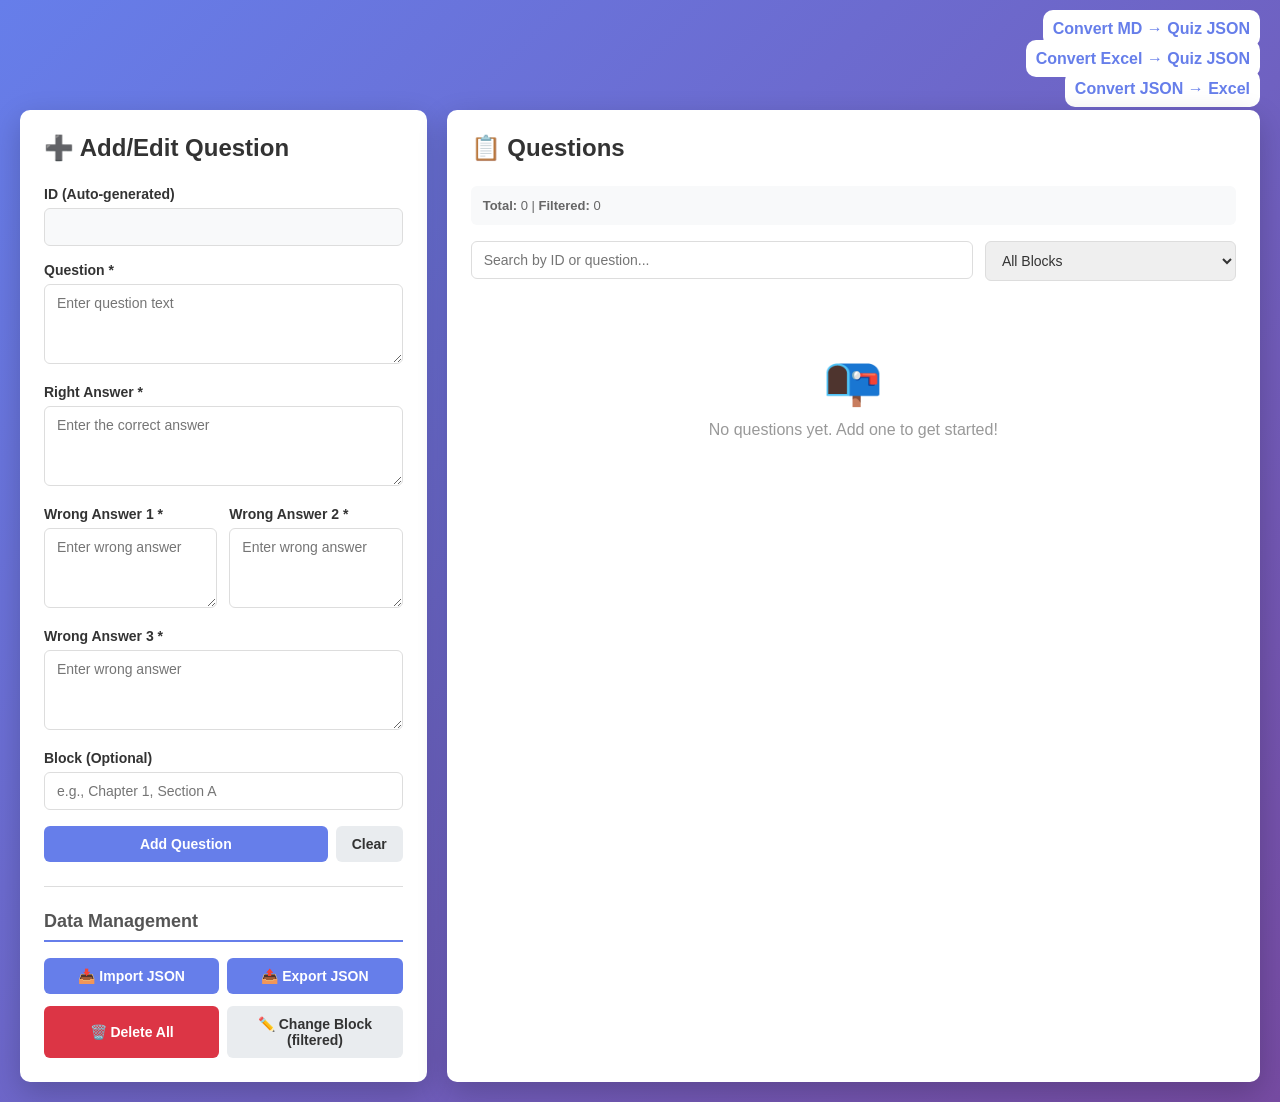
<file: index.html>
<!DOCTYPE html>
<html lang="en">
<head>
  <meta charset="UTF-8">
  <meta name="viewport" content="width=device-width, initial-scale=1.0">
  <title>Quiz CRUD Manager</title>
  <style>
    * {
      margin: 0;
      padding: 0;
      box-sizing: border-box;
    }

    body {
      font-family: -apple-system, BlinkMacSystemFont, 'Segoe UI', Roboto, sans-serif;
      background: linear-gradient(135deg, #667eea 0%, #764ba2 100%);
      min-height: 100vh;
      padding: 20px;
    }

    .container {
      max-width: 1400px;
      margin: 0 auto;
      display: grid;
      grid-template-columns: 1fr 2fr;
      gap: 20px;
    }

    @media (max-width: 1024px) {
      .container {
        grid-template-columns: 1fr;
      }
    }

    .card {
      background: white;
      border-radius: 10px;
      padding: 24px;
      box-shadow: 0 10px 30px rgba(0, 0, 0, 0.2);
    }

    h1 {
      color: #333;
      margin-bottom: 24px;
      font-size: 24px;
    }

    h2 {
      color: #555;
      margin-bottom: 16px;
      font-size: 18px;
      border-bottom: 2px solid #667eea;
      padding-bottom: 8px;
    }

    .form-group {
      margin-bottom: 16px;
    }

    label {
      display: block;
      font-weight: 600;
      margin-bottom: 6px;
      color: #333;
      font-size: 14px;
    }

    input, textarea, select {
      width: 100%;
      padding: 10px 12px;
      border: 1px solid #ddd;
      border-radius: 6px;
      font-family: inherit;
      font-size: 14px;
      color: #333;
    }

    input:focus, textarea:focus, select:focus {
      outline: none;
      border-color: #667eea;
      box-shadow: 0 0 0 3px rgba(102, 126, 234, 0.1);
    }

    textarea {
      resize: vertical;
      min-height: 80px;
    }

    .button-group {
      display: flex;
      gap: 8px;
      flex-wrap: wrap;
    }

    button {
      padding: 10px 16px;
      border: none;
      border-radius: 6px;
      cursor: pointer;
      font-weight: 600;
      font-size: 14px;
      transition: all 0.3s ease;
    }

    .btn-primary {
      background: #667eea;
      color: white;
      flex: 1;
    }

    .btn-primary:hover {
      background: #5568d3;
      transform: translateY(-2px);
      box-shadow: 0 4px 12px rgba(102, 126, 234, 0.3);
    }

    .btn-primary:disabled {
      background: #ccc;
      cursor: not-allowed;
      transform: none;
    }

    .btn-secondary {
      background: #e9ecef;
      color: #333;
    }

    .btn-secondary:hover {
      background: #dee2e6;
    }

    .btn-danger {
      background: #dc3545;
      color: white;
    }

    .btn-danger:hover {
      background: #c82333;
    }

    .btn-small {
      padding: 6px 12px;
      font-size: 12px;
    }

    .alert {
      padding: 12px 16px;
      border-radius: 6px;
      margin-bottom: 16px;
      font-size: 14px;
    }

    .alert.error {
      background: #fee;
      color: #c33;
      border-left: 4px solid #c33;
    }

    .alert.success {
      background: #efe;
      color: #3c3;
      border-left: 4px solid #3c3;
    }

    .alert.info {
      background: #e7f3ff;
      color: #0c5aa0;
      border-left: 4px solid #2196F3;
    }

    .search-filter {
      display: grid;
      grid-template-columns: 2fr 1fr;
      gap: 12px;
      margin-bottom: 16px;
    }

    @media (max-width: 768px) {
      .search-filter {
        grid-template-columns: 1fr;
      }
    }

    .data-panel {
      max-height: 600px;
      overflow-y: auto;
    }

    .question-item {
      background: #f8f9fa;
      border: 1px solid #ddd;
      border-radius: 6px;
      padding: 16px;
      margin-bottom: 12px;
      cursor: pointer;
      transition: all 0.3s ease;
    }

    .question-item:hover {
      border-color: #667eea;
      box-shadow: 0 4px 12px rgba(102, 126, 234, 0.15);
    }

    .question-item.selected {
      background: #e8ebff;
      border-color: #667eea;
    }

    .question-id {
      display: inline-block;
      background: #667eea;
      color: white;
      padding: 4px 8px;
      border-radius: 4px;
      font-weight: 600;
      font-size: 12px;
      margin-right: 8px;
    }

    .question-text {
      color: #333;
      font-weight: 600;
      margin: 8px 0;
      word-break: break-word;
    }

    .question-meta {
      display: flex;
      gap: 12px;
      flex-wrap: wrap;
      margin: 8px 0;
      font-size: 13px;
      color: #666;
    }

    .question-block {
      display: inline-block;
      background: #e7f3ff;
      color: #0c5aa0;
      padding: 2px 8px;
      border-radius: 3px;
    }

    .answer-preview {
      font-size: 13px;
      color: #666;
      margin-top: 8px;
      padding: 8px;
      background: white;
      border-radius: 4px;
    }

    .answer-preview strong {
      color: #3c3;
    }

    .question-actions {
      display: flex;
      gap: 6px;
      margin-top: 12px;
    }

    .form-row {
      display: grid;
      grid-template-columns: 1fr 1fr;
      gap: 12px;
    }

    @media (max-width: 768px) {
      .form-row {
        grid-template-columns: 1fr;
      }
    }

    .stats {
      background: #f8f9fa;
      padding: 12px;
      border-radius: 6px;
      margin-bottom: 16px;
      font-size: 13px;
      color: #666;
    }

    .empty-state {
      text-align: center;
      padding: 40px 20px;
      color: #999;
    }

    .empty-state-icon {
      font-size: 48px;
      margin-bottom: 12px;
    }

    input[type="text"].readonly {
      background: #f8f9fa;
      color: #999;
    }

    .modal {
      display: none;
      position: fixed;
      top: 0;
      left: 0;
      right: 0;
      bottom: 0;
      background: rgba(0, 0, 0, 0.5);
      z-index: 1000;
      justify-content: center;
      align-items: center;
    }

    .modal.show {
      display: flex;
    }

    .modal-content {
      background: white;
      padding: 24px;
      border-radius: 10px;
      max-width: 400px;
      width: 100%;
    }

    .modal-content h3 {
      margin-bottom: 16px;
      color: #333;
    }

    .modal-buttons {
      display: flex;
      gap: 8px;
      justify-content: flex-end;
      margin-top: 20px;
    }
  </style>
</head>
<body>
  <div style="text-align:right;margin-bottom:12px;"><a href="md-to-quiz-json.html" style="border-radius: 10px;padding: 10px;background-color: white;color:#667eea;text-decoration:none;font-weight:600;">Convert MD → Quiz JSON</a></div>
  <div style="text-align:right;margin-bottom:12px;"><a href="excel-converter.html" style="border-radius: 10px;padding: 10px;background-color: white;color:#667eea;text-decoration:none;font-weight:600;">Convert Excel → Quiz JSON</a></div>
  <div style="text-align:right;margin-bottom:12px;"><a href="json-to-excel.html" style="border-radius: 10px;padding: 10px;background-color: white;color:#667eea;text-decoration:none;font-weight:600;">Convert JSON → Excel</a></div>
  <div class="container">
    <!-- Left Panel: Form -->
    <div class="card">
      <h1>➕ Add/Edit Question</h1>
      <div id="formAlert"></div>

      <form id="quizForm">
        <div class="form-group">
          <label>ID (Auto-generated)</label>
          <input type="text" id="idField" class="readonly" readonly>
        </div>

        <div class="form-group">
          <label>Question *</label>
          <textarea id="questionField" placeholder="Enter question text" required></textarea>
          <small id="questionError" style="color: #c33; display: none;"></small>
        </div>

        <div class="form-group">
          <label>Right Answer *</label>
          <textarea id="rightAnswerField" placeholder="Enter the correct answer" required></textarea>
        </div>

        <div class="form-row">
          <div class="form-group">
            <label>Wrong Answer 1 *</label>
            <textarea id="wrong1Field" placeholder="Enter wrong answer" required></textarea>
          </div>
          <div class="form-group">
            <label>Wrong Answer 2 *</label>
            <textarea id="wrong2Field" placeholder="Enter wrong answer" required></textarea>
          </div>
        </div>

        <div class="form-group">
          <label>Wrong Answer 3 *</label>
          <textarea id="wrong3Field" placeholder="Enter wrong answer" required></textarea>
        </div>

        <div class="form-group">
          <label>Block (Optional)</label>
          <input type="text" id="blockField" placeholder="e.g., Chapter 1, Section A">
        </div>

        <div class="button-group">
          <button type="submit" class="btn-primary" id="submitBtn">Add Question</button>
          <button type="reset" class="btn-secondary">Clear</button>
          <button type="button" class="btn-secondary" id="cancelEditBtn" style="display: none;">Cancel Edit</button>
        </div>
      </form>

      <hr style="margin: 24px 0; border: none; border-top: 1px solid #ddd;">
      <h2 style="margin-top: 0;">Data Management</h2>

      <div class="button-group">
        <button type="button" class="btn-primary" id="importBtn" style="flex: 1;">📥 Import JSON</button>
        <button type="button" class="btn-primary" id="exportBtn" style="flex: 1;">📤 Export JSON</button>
      </div>

      <div class="button-group" style="margin-top:12px;">
        <button type="button" class="btn-danger" id="deleteAllBtn" style="flex: 1;">🗑️ Delete All</button>
        <button type="button" class="btn-secondary" id="bulkBlockBtn" style="flex: 1;">✏️ Change Block (filtered)</button>
      </div>

      <input id="importFile" type="file" accept=".json" style="display: none;">
    </div>

    <!-- Right Panel: Data Display -->
    <div class="card">
      <h1>📋 Questions</h1>

      <div class="stats">
        <strong>Total:</strong> <span id="totalCount">0</span> | 
        <strong>Filtered:</strong> <span id="filteredCount">0</span>
        <span style="float: right; font-size: 12px; color: #999;" id="lastExport"></span>
      </div>

      <div class="search-filter">
        <div class="form-group">
          <input type="text" id="searchInput" placeholder="Search by ID or question...">
        </div>
        <div class="form-group">
          <select id="blockFilter">
            <option value="">All Blocks</option>
          </select>
        </div>
      </div>

      <div id="dataPanel" class="data-panel"></div>
    </div>
  </div>

  <!-- Delete Confirmation Modal -->
  <div id="deleteModal" class="modal">
    <div class="modal-content">
      <h3>Delete Question?</h3>
      <p>Are you sure you want to delete this question? This action cannot be undone.</p>
      <div class="modal-buttons">
        <button class="btn-secondary" id="cancelDeleteBtn">Cancel</button>
        <button class="btn-danger" id="confirmDeleteBtn">Delete</button>
      </div>
    </div>
  </div>

  <script>
    class QuizCRUD {
      constructor() {
        this.data = [];
        this.editingId = null;
        this.deleteTargetId = null;
        this.filteredData = [];

        this.form = document.getElementById('quizForm');
        this.idField = document.getElementById('idField');
        this.questionField = document.getElementById('questionField');
        this.rightAnswerField = document.getElementById('rightAnswerField');
        this.wrong1Field = document.getElementById('wrong1Field');
        this.wrong2Field = document.getElementById('wrong2Field');
        this.wrong3Field = document.getElementById('wrong3Field');
        this.blockField = document.getElementById('blockField');
        this.submitBtn = document.getElementById('submitBtn');
        this.cancelEditBtn = document.getElementById('cancelEditBtn');
        this.formAlert = document.getElementById('formAlert');
        this.questionError = document.getElementById('questionError');

        this.dataPanel = document.getElementById('dataPanel');
        this.searchInput = document.getElementById('searchInput');
        this.blockFilter = document.getElementById('blockFilter');
        this.totalCount = document.getElementById('totalCount');
        this.filteredCount = document.getElementById('filteredCount');

        this.deleteModal = document.getElementById('deleteModal');
        this.cancelDeleteBtn = document.getElementById('cancelDeleteBtn');
        this.confirmDeleteBtn = document.getElementById('confirmDeleteBtn');

        this.importBtn = document.getElementById('importBtn');
        this.importFile = document.getElementById('importFile');
        this.exportBtn = document.getElementById('exportBtn');
        this.deleteAllBtn = document.getElementById('deleteAllBtn');
        this.bulkBlockBtn = document.getElementById('bulkBlockBtn');
        this.lastExport = document.getElementById('lastExport');

        this.init();
      }

      init() {
        this.loadData();
        this.attachEventListeners();
        this.render();
      }

      loadData() {
        const stored = localStorage.getItem('quizData');
        this.data = stored ? JSON.parse(stored) : [];
      }

      saveData() {
        localStorage.setItem('quizData', JSON.stringify(this.data));
      }

      attachEventListeners() {
        this.form.addEventListener('submit', (e) => this.handleSubmit(e));
        this.cancelEditBtn.addEventListener('click', () => this.cancelEdit());
        this.searchInput.addEventListener('input', () => this.render());
        this.blockFilter.addEventListener('change', () => this.render());
        this.cancelDeleteBtn.addEventListener('click', () => this.closeDeleteModal());
        this.confirmDeleteBtn.addEventListener('click', () => this.confirmDelete());
        this.importBtn.addEventListener('click', () => this.importFile.click());
        this.importFile.addEventListener('change', (e) => this.handleImport(e));
        this.exportBtn.addEventListener('click', () => this.handleExport());
        this.deleteAllBtn.addEventListener('click', () => this.handleDeleteAll());
        this.bulkBlockBtn.addEventListener('click', () => this.handleBulkBlock());
      }

      handleSubmit(e) {
        e.preventDefault();
        this.formAlert.innerHTML = '';
        this.questionError.style.display = 'none';

        const question = this.questionField.value.trim();
        const rightAnswer = this.rightAnswerField.value.trim();
        const wrong1 = this.wrong1Field.value.trim();
        const wrong2 = this.wrong2Field.value.trim();
        const wrong3 = this.wrong3Field.value.trim();
        const block = this.blockField.value.trim();

        // Validation
        if (!question) {
          this.showFormAlert('Question cannot be empty', 'error');
          return;
        }

        if (!rightAnswer || !wrong1 || !wrong2 || !wrong3) {
          this.showFormAlert('All answer fields are required', 'error');
          return;
        }

        // Check for duplicate questions (excluding current edit)
        const isDuplicate = this.data.some(
          (item) => item.Question.toLowerCase() === question.toLowerCase() && item.id !== this.editingId
        );
        if (isDuplicate) {
          this.questionError.textContent = 'This question already exists!';
          this.questionError.style.display = 'block';
          this.showFormAlert('Question already exists', 'error');
          return;
        }

        const item = {
          id: this.editingId || this.generateId(),
          Question: question,
          RightAnswer: rightAnswer,
          Wrong1: wrong1,
          Wrong2: wrong2,
          Wrong3: wrong3,
          Block: block || null,
        };

        if (this.editingId) {
          // Update
          const index = this.data.findIndex((d) => d.id === this.editingId);
          if (index >= 0) {
            this.data[index] = item;
            this.showFormAlert('Question updated!', 'success');
          }
          this.cancelEdit();
        } else {
          // Create
          this.data.push(item);
          this.showFormAlert('Question added!', 'success');
          this.form.reset();
          this.idField.value = '';
        }

        this.saveData();
        this.render();
      }

      generateId() {
        return this.data.length > 0 ? Math.max(...this.data.map((d) => d.id)) + 1 : 1;
      }

      editItem(id) {
        const item = this.data.find((d) => d.id === id);
        if (!item) return;

        this.editingId = id;
        this.idField.value = item.id;
        this.questionField.value = item.Question;
        this.rightAnswerField.value = item.RightAnswer;
        this.wrong1Field.value = item.Wrong1;
        this.wrong2Field.value = item.Wrong2;
        this.wrong3Field.value = item.Wrong3;
        this.blockField.value = item.Block || '';
        this.submitBtn.textContent = 'Update Question';
        this.cancelEditBtn.style.display = 'inline-block';
        this.formAlert.innerHTML = '<div class="alert info">Editing mode</div>';

        window.scrollTo({ top: 0, behavior: 'smooth' });
      }

      cancelEdit() {
        this.editingId = null;
        this.form.reset();
        this.idField.value = '';
        this.submitBtn.textContent = 'Add Question';
        this.cancelEditBtn.style.display = 'none';
        this.formAlert.innerHTML = '';
        this.questionError.style.display = 'none';
      }

      deleteItem(id) {
        this.deleteTargetId = id;
        this.deleteModal.classList.add('show');
      }

      confirmDelete() {
        this.data = this.data.filter((d) => d.id !== this.deleteTargetId);
        this.saveData();
        this.closeDeleteModal();
        if (this.editingId === this.deleteTargetId) {
          this.cancelEdit();
        }
        this.render();
        this.showFormAlert('Question deleted!', 'success');
      }

      closeDeleteModal() {
        this.deleteModal.classList.remove('show');
        this.deleteTargetId = null;
      }

      showFormAlert(message, type) {
        this.formAlert.innerHTML = `<div class="alert ${type}">${message}</div>`;
      }

      handleImport(e) {
        const file = e.target.files[0];
        if (!file) return;

        const reader = new FileReader();
        reader.onload = (event) => {
          try {
            const imported = JSON.parse(event.target.result);

            // Validate imported data structure
            if (!Array.isArray(imported)) {
              this.showFormAlert('Invalid JSON: Expected an array of questions', 'error');
              return;
            }

            // Validate each item and auto-generate IDs if missing
            const validItems = imported
              .filter((item) => {
                return (
                  typeof item.Question === 'string' &&
                  typeof item.RightAnswer === 'string' &&
                  typeof item.Wrong1 === 'string' &&
                  typeof item.Wrong2 === 'string' &&
                  typeof item.Wrong3 === 'string' &&
                  (item.Block === null || item.Block === '' || typeof item.Block === 'string')
                );
              })
              .map((item) => ({
                ...item,
                // Auto-generate ID if missing or invalid
                id: typeof item.id === 'number' ? item.id : undefined,
                Block: item.Block || null,
              }));

            if (validItems.length === 0) {
              this.showFormAlert('No valid questions found in the JSON file', 'error');
              return;
            }

            if (validItems.length < imported.length) {
              this.showFormAlert(
                `Importing ${validItems.length} out of ${imported.length} questions. Some items were skipped due to missing required fields.`,
                'info'
              );
            }

            // Merge with existing data or replace
            if (this.data.length > 0) {
              const confirmReplace = confirm(
                `You have ${this.data.length} existing questions.\n\nDo you want to:\nOK = Replace all with imported data\nCancel = Merge with existing data`
              );
              if (confirmReplace) {
                this.data = this.assignIds(validItems);
              } else {
                // Merge: reassign IDs to avoid conflicts
                const maxId = Math.max(...this.data.map((d) => d.id), 0);
                const merged = validItems.map((item, index) => ({
                  ...item,
                  id: item.id || maxId + index + 1,
                }));
                this.data = [...this.data, ...merged];
              }
            } else {
              this.data = this.assignIds(validItems);
            }

            this.saveData();
            this.cancelEdit();
            this.render();
            this.showFormAlert('✓ Data imported successfully!', 'success');
          } catch (error) {
            this.showFormAlert(`Error parsing JSON: ${error.message}`, 'error');
          }
        };

        reader.readAsText(file);
        this.importFile.value = '';
      }

      assignIds(items) {
        let maxId = this.data.length > 0 ? Math.max(...this.data.map((d) => d.id), 0) : 0;
        return items.map((item) => {
          if (item.id === undefined) {
            item.id = ++maxId;
          } else {
            maxId = Math.max(maxId, item.id);
          }
          return item;
        });
      }

      handleExport() {
        if (this.data.length === 0) {
          this.showFormAlert('No data to export', 'error');
          return;
        }

        const filename = `quiz-data-${new Date().toISOString().split('T')[0]}.json`;
        const blob = new Blob([JSON.stringify(this.data, null, 2)], {
          type: 'application/json',
        });
        const url = URL.createObjectURL(blob);
        const a = document.createElement('a');
        a.href = url;
        a.download = filename;
        document.body.appendChild(a);
        a.click();
        document.body.removeChild(a);
        URL.revokeObjectURL(url);

        this.lastExport.textContent = `Last export: ${new Date().toLocaleTimeString()}`;
        this.showFormAlert(`✓ Exported ${this.data.length} questions to ${filename}`, 'success');
      }

      handleDeleteAll() {
        if (this.data.length === 0) {
          this.showFormAlert('Nothing to delete', 'info');
          return;
        }
        if (confirm('Are you sure you want to delete ALL questions? This cannot be undone.')) {
          this.data = [];
          this.saveData();
          this.cancelEdit();
          this.render();
          this.showFormAlert('All questions deleted', 'success');
        }
      }

      handleBulkBlock() {
        const filtered = this.getFilteredData();
        if (filtered.length === 0) {
          this.showFormAlert('No questions match current filter/search', 'error');
          return;
        }
        const newBlock = prompt('Enter new block value (empty for none):', '');
        if (newBlock === null) return; // cancelled
        filtered.forEach(item => { item.Block = newBlock.trim() || null; });
        this.saveData();
        this.render();
        this.showFormAlert(`Updated block for ${filtered.length} questions`, 'success');
      }

      getFilteredData() {
        let filtered = this.data;

        const search = this.searchInput.value.toLowerCase();
        if (search) {
          filtered = filtered.filter(
            (item) =>
              item.id.toString().includes(search) ||
              item.Question.toLowerCase().includes(search)
          );
        }

        const blockFilter = this.blockFilter.value;
        if (blockFilter) {
          filtered = filtered.filter((item) => item.Block === blockFilter);
        }

        return filtered;
      }

      populateBlockFilter() {
        const blocks = [...new Set(this.data.map((d) => d.Block).filter(Boolean))];
        blocks.sort();

        this.blockFilter.innerHTML = '<option value="">All Blocks</option>';
        blocks.forEach((block) => {
          const option = document.createElement('option');
          option.value = block;
          option.textContent = block;
          this.blockFilter.appendChild(option);
        });
      }

      render() {
        this.filteredData = this.getFilteredData();
        this.totalCount.textContent = this.data.length;
        this.filteredCount.textContent = this.filteredData.length;
        this.populateBlockFilter();

        if (this.filteredData.length === 0) {
          this.dataPanel.innerHTML = `
            <div class="empty-state">
              <div class="empty-state-icon">📭</div>
              <p>${this.data.length === 0 ? 'No questions yet. Add one to get started!' : 'No questions match your search or filter.'}</p>
            </div>
          `;
          return;
        }

        this.dataPanel.innerHTML = this.filteredData
          .map((item) => this.renderItem(item))
          .join('');

        // Attach click handlers
        this.filteredData.forEach((item) => {
          const editBtn = document.getElementById(`edit-${item.id}`);
          const deleteBtn = document.getElementById(`delete-${item.id}`);
          if (editBtn) editBtn.addEventListener('click', () => this.editItem(item.id));
          if (deleteBtn) deleteBtn.addEventListener('click', () => this.deleteItem(item.id));
        });
      }

      renderItem(item) {
        const blockBadge = item.Block ? `<span class="question-block">${this.escapeHtml(item.Block)}</span>` : '';
        return `
          <div class="question-item">
            <div>
              <span class="question-id">#${item.id}</span>
              ${blockBadge}
            </div>
            <div class="question-text">${this.escapeHtml(item.Question)}</div>
            <div class="answer-preview">
              <strong>✓ ${this.escapeHtml(item.RightAnswer)}</strong><br>
              <small>✗ ${this.escapeHtml(item.Wrong1)}</small><br>
              <small>✗ ${this.escapeHtml(item.Wrong2)}</small><br>
              <small>✗ ${this.escapeHtml(item.Wrong3)}</small>
            </div>
            <div class="question-actions">
              <button class="btn-primary btn-small" id="edit-${item.id}">Edit</button>
              <button class="btn-danger btn-small" id="delete-${item.id}">Delete</button>
            </div>
          </div>
        `;
      }

      escapeHtml(text) {
        const map = {
          '&': '&amp;',
          '<': '&lt;',
          '>': '&gt;',
          '"': '&quot;',
          "'": '&#039;',
        };
        return text.replace(/[&<>"']/g, (m) => map[m]);
      }
    }

    // Initialize on page load
    document.addEventListener('DOMContentLoaded', () => {
      new QuizCRUD();
    });
  </script>
</body>
</html>
</file>
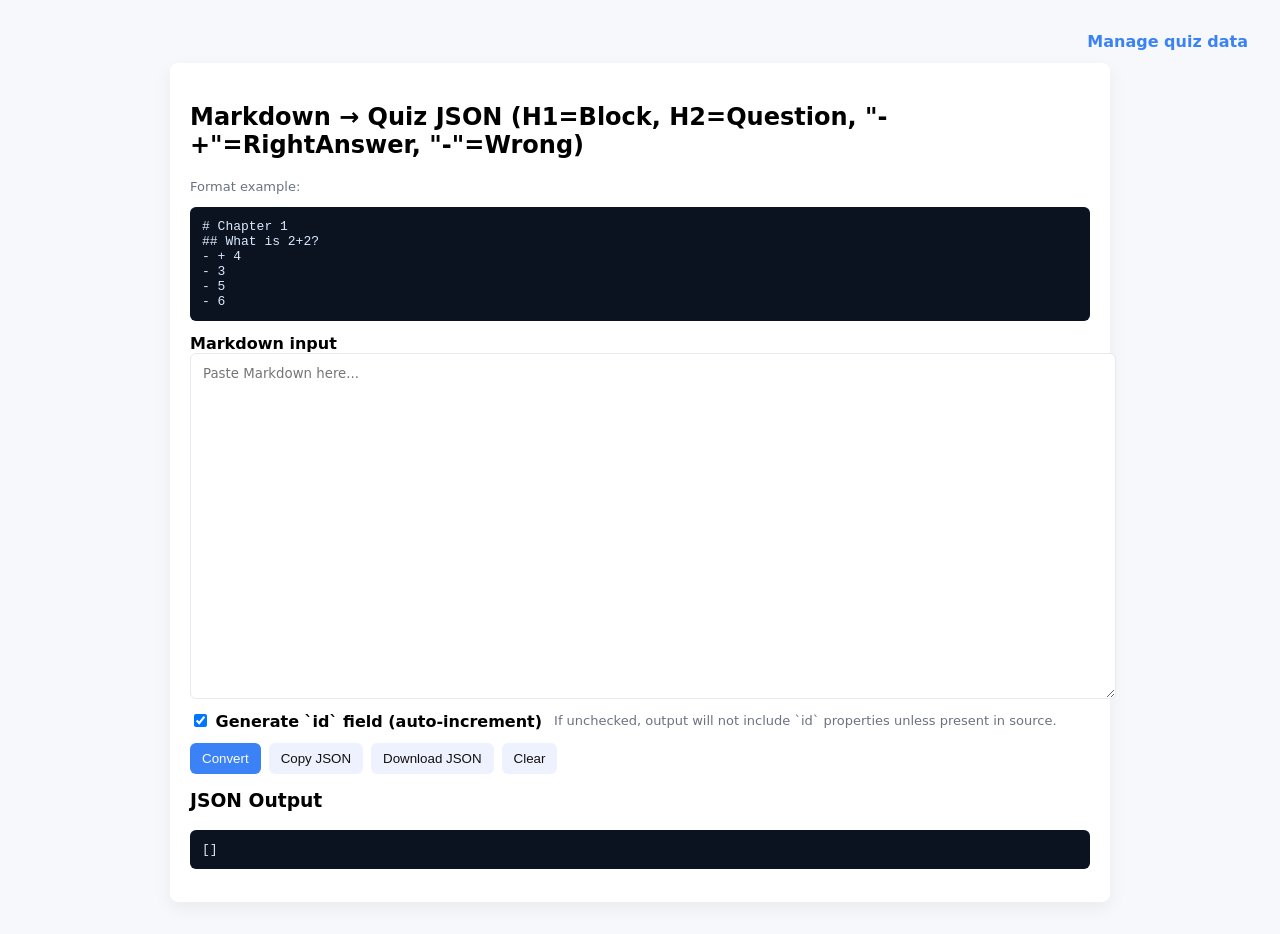
<file: md-to-quiz-json.html>
<!doctype html>
<html lang="en">
<head>
  <meta charset="utf-8" />
  <meta name="viewport" content="width=device-width,initial-scale=1" />
  <title>Markdown → Quiz JSON</title>
  <style>
    body{font-family:system-ui,-apple-system,BlinkMacSystemFont,'Segoe UI',Roboto,Arial;background:#f6f8fb;padding:24px}
    .card{max-width:900px;margin:0 auto;background:#fff;padding:20px;border-radius:8px;box-shadow:0 6px 18px rgba(0,0,0,.06)}
    textarea{width:100%;height:320px;padding:12px;border:1px solid #e6e9ef;border-radius:6px;font-family:inherit}
    .controls{display:flex;gap:8px;margin-top:12px;flex-wrap:wrap}
    button{padding:8px 12px;border-radius:6px;border:0;cursor:pointer}
    .btn-primary{background:#3b82f6;color:#fff}
    .btn-muted{background:#eef2ff;color:#111}
    pre{background:#0b1220;color:#dbeafe;padding:12px;border-radius:6px;max-height:360px;overflow:auto}
    label{font-weight:600}
    .row{display:flex;gap:8px;align-items:center}
    .small{font-size:13px;color:#6b7280}
    .error{color:#c33;margin-top:8px}
  </style>
</head>
<body>
  <div style="text-align:right;margin-bottom:12px;"><a href="index.html" style="color:#3b82f6;text-decoration:none;font-weight:600;">Manage quiz data</a></div>
  <div class="card">
    <h2>Markdown → Quiz JSON (H1=Block, H2=Question, "- +"=RightAnswer, "-"=Wrong)</h2>
    <div class="small">Format example:
      <pre># Chapter 1
## What is 2+2?
- + 4
- 3
- 5
- 6
</pre>
    </div>

    <label for="md">Markdown input</label>
    <textarea id="md" placeholder="Paste Markdown here..."></textarea>

    <div style="margin-top:8px;display:flex;gap:12px;align-items:center;">
      <label><input type="checkbox" id="genId" checked> Generate `id` field (auto-increment)</label>
      <span class="small">If unchecked, output will not include `id` properties unless present in source.</span>
    </div>

    <div class="controls">
      <button id="convert" class="btn-primary">Convert</button>
      <button id="copy" class="btn-muted">Copy JSON</button>
      <button id="download" class="btn-muted">Download JSON</button>
      <button id="clear" class="btn-muted">Clear</button>
    </div>

    <div id="errors" class="error" aria-live="polite"></div>

    <h3 style="margin-top:16px">JSON Output</h3>
    <pre id="out">[]</pre>
  </div>

  <script>
    function parseMarkdownToQuiz(mdText, options = { genId: true }){
      const lines = mdText.split(/\r?\n/);
      let currentBlock = '';
      let currentQuestion = null;
      const questions = [];

      function flushQuestion(){
        if(!currentQuestion) return;
        // pad wrongs to 3
        const wrongs = currentQuestion.wrongs.slice(0,3);
        while(wrongs.length < 3) wrongs.push('');

        const obj = {
          Question: currentQuestion.text || '',
          RightAnswer: currentQuestion.right || '',
          Wrong1: wrongs[0],
          Wrong2: wrongs[1],
          Wrong3: wrongs[2],
          Block: currentBlock || ''
        };
        questions.push(obj);
        currentQuestion = null;
      }

      for(let raw of lines){
        const line = raw.replace(/\u00A0/g,' ').trimEnd();
        if(!line) continue; // skip empty lines

        if(/^#\s+/.test(line)){
          // H1 -> Block
          // flush any running question
          flushQuestion();
          currentBlock = line.replace(/^#\s+/, '').trim();
          continue;
        }

        if(/^##\s+/.test(line)){
          // H2 -> Question
          // flush previous question
          flushQuestion();
          currentQuestion = { text: line.replace(/^##\s+/, '').trim(), right: null, wrongs: [] };
          continue;
        }

        // List items
        // Right answer marker: '- +' (dash, optional spaces, plus)
        if(/^-\s*\+\s*/.test(line)){
          const val = line.replace(/^-\s*\+\s*/, '').trim();
          if(!currentQuestion){
            // no question context -> ignore or could create with empty question
            currentQuestion = { text: '', right: val, wrongs: [] };
          } else {
            currentQuestion.right = val;
          }
          continue;
        }

        // Wrong answers: lines starting with '-' but not '- +'
        if(/^-\s+/.test(line)){
          const val = line.replace(/^-\s+/, '').trim();
          if(!currentQuestion){
            currentQuestion = { text: '', right: null, wrongs: [val] };
          } else {
            currentQuestion.wrongs.push(val);
          }
          continue;
        }

        // If line doesn't match any pattern, treat as continuation of question text if currentQuestion present
        if(currentQuestion && !currentQuestion.right && currentQuestion.wrongs.length===0){
          // append to question text
          currentQuestion.text += ' ' + line.trim();
        }
      }

      // flush last
      flushQuestion();

      // Validation: ensure each item has RightAnswer and at least one wrong (but we will pad wrongs to 3)
      const errors = [];
      questions.forEach((q, idx) => {
        if(!q.Question || q.Question.trim()===''){
          errors.push(`Question #${idx+1} has empty question text.`);
        }
        if(!q.RightAnswer || q.RightAnswer.trim()===''){
          errors.push(`Question #${idx+1} is missing RightAnswer.`);
        }
        const wrongCount = [q.Wrong1, q.Wrong2, q.Wrong3].filter(Boolean).length;
        if(wrongCount === 0){
          errors.push(`Question #${idx+1} has no wrong answers.`);
        }
      });

      // Optionally add ids
      if(options.genId){
        let id = 0;
        return { questions: questions.map(q => ({ id: ++id, ...q })), errors };
      }

      return { questions, errors };
    }

    // UI
    const mdBox = document.getElementById('md');
    const convertBtn = document.getElementById('convert');
    const out = document.getElementById('out');
    const copyBtn = document.getElementById('copy');
    const dlBtn = document.getElementById('download');
    const clearBtn = document.getElementById('clear');
    const genId = document.getElementById('genId');
    const errBox = document.getElementById('errors');

    convertBtn.addEventListener('click', ()=>{
      errBox.textContent = '';
      const res = parseMarkdownToQuiz(mdBox.value || '', { genId: genId.checked });
      if(res.errors.length) errBox.textContent = res.errors.join(' ');
      out.textContent = JSON.stringify(res.questions, null, 2);
    });

    copyBtn.addEventListener('click', async ()=>{
      try{ await navigator.clipboard.writeText(out.textContent); alert('Copied'); }catch(e){ alert('Clipboard failed'); }
    });

    dlBtn.addEventListener('click', ()=>{
      const data = out.textContent || '[]';
      const blob = new Blob([data], { type: 'application/json' });
      const url = URL.createObjectURL(blob);
      const a = document.createElement('a'); a.href=url; a.download='quiz-from-md.json'; document.body.appendChild(a); a.click(); a.remove(); URL.revokeObjectURL(url);
    });

    clearBtn.addEventListener('click', ()=>{ mdBox.value = ''; out.textContent = '[]'; errBox.textContent=''; });
  </script>
</body>
</html>
</file>
